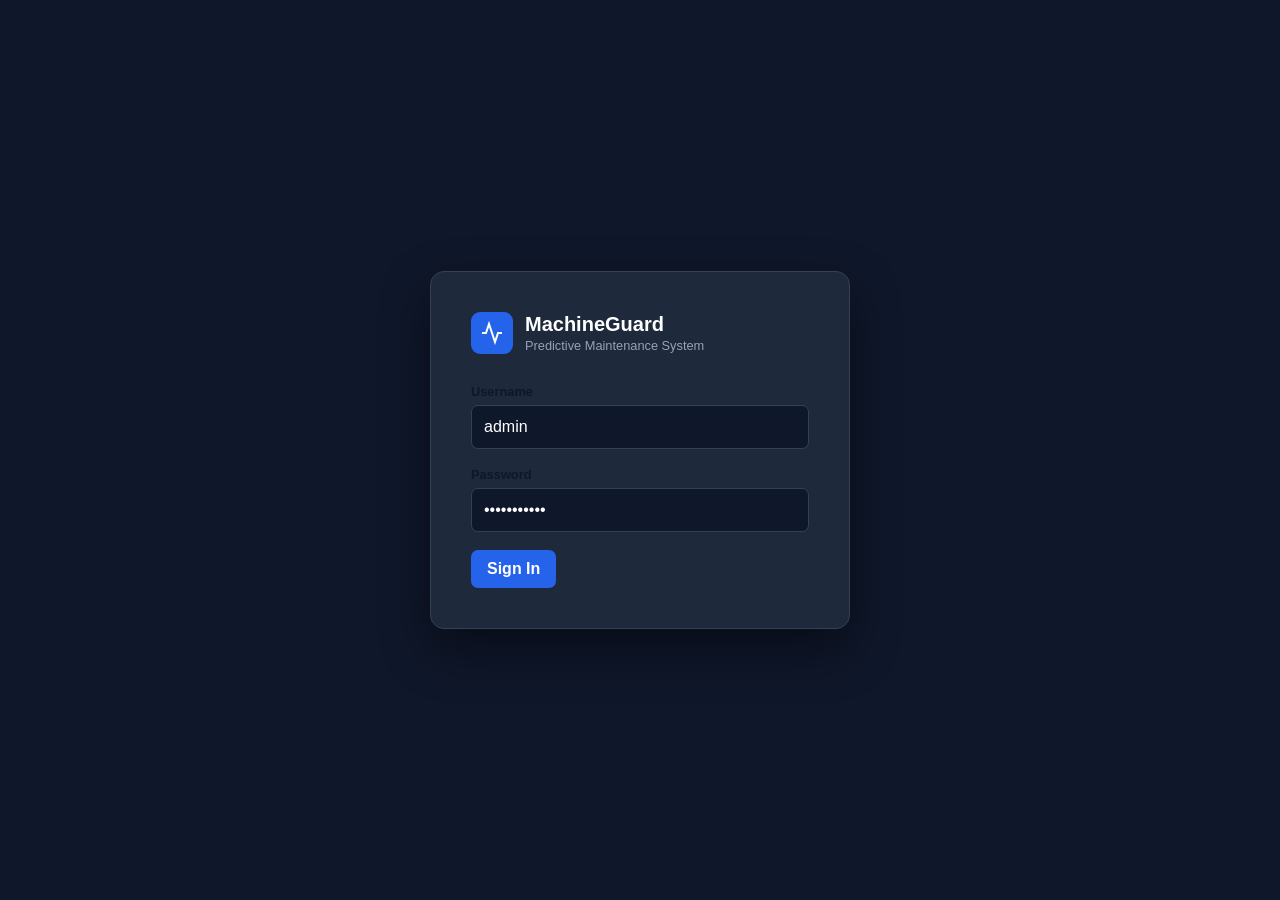
<file: alerts.html>
<!DOCTYPE html>
<html lang="en">
<head>
  <meta charset="UTF-8">
  <meta name="viewport" content="width=device-width, initial-scale=1.0">
  <title>Alerts | MachineGuard</title>
  <link rel="stylesheet" href="machineguard-pages.css">
</head>
<body class="app-body">
  <!-- Sidebar Navigation -->
  <aside class="sidebar">
    <div class="sidebar-brand">
      <div class="brand-icon">
        <svg width="20" height="20" viewBox="0 0 24 24" fill="none" stroke="currentColor" stroke-width="2">
          <path d="M22 12h-4l-3 9L9 3l-3 9H2"/>
        </svg>
      </div>
      <div>
        <div class="brand-name">MachineGuard</div>
        <div class="brand-tag">Predictive Maintenance</div>
      </div>
    </div>

    <nav class="sidebar-nav">
      <a href="index.html" class="nav-item">
        <svg width="18" height="18" viewBox="0 0 24 24" fill="none" stroke="currentColor" stroke-width="2"><rect x="3" y="3" width="7" height="7"/><rect x="14" y="3" width="7" height="7"/><rect x="14" y="14" width="7" height="7"/><rect x="3" y="14" width="7" height="7"/></svg>
        Dashboard
      </a>
      <a href="machines.html" class="nav-item">
        <svg width="18" height="18" viewBox="0 0 24 24" fill="none" stroke="currentColor" stroke-width="2"><circle cx="12" cy="12" r="3"/><path d="M19.4 15a1.65 1.65 0 0 0 .33 1.82l.06.06a2 2 0 0 1 0 2.83 2 2 0 0 1-2.83 0l-.06-.06a1.65 1.65 0 0 0-1.82-.33 1.65 1.65 0 0 0-1 1.51V21a2 2 0 0 1-2 2 2 2 0 0 1-2-2v-.09A1.65 1.65 0 0 0 9 19.4a1.65 1.65 0 0 0-1.82.33l-.06.06a2 2 0 0 1-2.83 0 2 2 0 0 1 0-2.83l.06-.06a1.65 1.65 0 0 0 .33-1.82 1.65 1.65 0 0 0-1.51-1H3a2 2 0 0 1-2-2 2 2 0 0 1 2-2h.09A1.65 1.65 0 0 0 4.6 9a1.65 1.65 0 0 0-.33-1.82l-.06-.06a2 2 0 0 1 0-2.83 2 2 0 0 1 2.83 0l.06.06a1.65 1.65 0 0 0 1.82.33H9a1.65 1.65 0 0 0 1-1.51V3a2 2 0 0 1 2-2 2 2 0 0 1 2 2v.09a1.65 1.65 0 0 0 1 1.51 1.65 1.65 0 0 0 1.82-.33l.06-.06a2 2 0 0 1 2.83 0 2 2 0 0 1 0 2.83l-.06.06a1.65 1.65 0 0 0-.33 1.82V9a1.65 1.65 0 0 0 1.51 1H21a2 2 0 0 1 2 2 2 2 0 0 1-2 2h-.09a1.65 1.65 0 0 0-1.51 1z"/></svg>
        Machines
      </a>
      <a href="alerts.html" class="nav-item active">
        <svg width="18" height="18" viewBox="0 0 24 24" fill="none" stroke="currentColor" stroke-width="2"><path d="M10.29 3.86L1.82 18a2 2 0 0 0 1.71 3h16.94a2 2 0 0 0 1.71-3L13.71 3.86a2 2 0 0 0-3.42 0z"/><line x1="12" y1="9" x2="12" y2="13"/><line x1="12" y1="17" x2="12.01" y2="17"/></svg>
        Alerts
      </a>
      <a href="maintenance.html" class="nav-item">
        <svg width="18" height="18" viewBox="0 0 24 24" fill="none" stroke="currentColor" stroke-width="2"><path d="M14.7 6.3a1 1 0 0 0 0 1.4l1.6 1.6a1 1 0 0 0 1.4 0l3.77-3.77a6 6 0 0 1-7.94 7.94l-6.91 6.91a2.12 2.12 0 0 1-3-3l6.91-6.91a6 6 0 0 1 7.94-7.94l-3.76 3.76z"/></svg>
        Maintenance
      </a>
      <a href="analytics.html" class="nav-item">
        <svg width="18" height="18" viewBox="0 0 24 24" fill="none" stroke="currentColor" stroke-width="2"><line x1="18" y1="20" x2="18" y2="10"/><line x1="12" y1="20" x2="12" y2="4"/><line x1="6" y1="20" x2="6" y2="14"/></svg>
        Analytics
      </a>
    </nav>

    <div class="sidebar-footer">
      <button onclick="Auth.logout()" class="btn-logout">Logout</button>
    </div>
  </aside>

  <!-- Main Content -->
  <main class="main-content">
    <header class="top-header">
      <div>
        <span class="breadcrumb">System Diagnostics</span>
        <h1 class="page-title">Anomaly Alerts</h1>
      </div>
      <div class="user-profile">
        <div class="user-avatar">A</div>
        <div>
          <div class="user-name">Admin</div>
          <div class="user-role">Plant Manager</div>
        </div>
      </div>
    </header>

    <section class="content-body">
      <!-- Summary Counters -->
      <div class="alert-summary-cards">
        <div class="summary-card critical">
          <span class="summary-label">Critical Alerts</span>
          <span class="summary-count" id="cntCritical">0</span>
        </div>
        <div class="summary-card warning">
          <span class="summary-label">Warning Alerts</span>
          <span class="summary-count" id="cntWarning">0</span>
        </div>
        <div class="summary-card acknowledged">
          <span class="summary-label">Acknowledged</span>
          <span class="summary-count" id="cntAck">0</span>
        </div>
      </div>

      <!-- Filters & Actions -->
      <div class="action-bar" style="margin-top: 1.5rem;">
        <div class="search-filter-box">
          <select id="severityFilter" onchange="renderAlerts()">
            <option value="ALL">All Severities</option>
            <option value="Critical">Critical Only</option>
            <option value="Warning">Warning Only</option>
          </select>
          <select id="stateFilter" onchange="renderAlerts()">
            <option value="ALL">All States</option>
            <option value="Active">Active Alerts</option>
            <option value="Acknowledged">Acknowledged</option>
          </select>
        </div>
      </div>

      <!-- Alerts Table -->
      <div class="table-container">
        <table class="alerts-table">
          <thead>
            <tr>
              <th>Severity</th>
              <th>Machine</th>
              <th>Trigger & Anomaly details</th>
              <th>RMS Change</th>
              <th>Status</th>
              <th>Action</th>
            </tr>
          </thead>
          <tbody id="alertsTableBody">
            <!-- Dynamically Rendered -->
          </tbody>
        </table>
      </div>
    </section>
  </main>

  <script src="auth.js"></script>
  <script src="machine-store.js"></script>
  <script>
    Auth.checkAuth();

    const ALERTS_STORE_KEY = 'mg_alerts_data';

    // Generates active alerts directly from current machines data in machine-store
    function getAlerts() {
      let storedAlerts = JSON.parse(localStorage.getItem(ALERTS_STORE_KEY)) || [];
      const machines = MachineStore.getMachines();

      // Synchronize machines into alert records
      machines.forEach(m => {
        if (m.status === 'Critical' || m.status === 'Warning') {
          const existing = storedAlerts.find(a => a.machineId === m.id);
          const variance = (((m.currentRMS - m.baselineRMS) / m.baselineRMS) * 100).toFixed(1);
          
          if (!existing) {
            storedAlerts.push({
              id: 'ALT-' + Math.floor(1000 + Math.random() * 9000),
              machineId: m.id,
              machineName: m.name,
              location: m.location,
              severity: m.status,
              rmsDeviation: `+${variance}% (${m.currentRMS} mm/s vs ${m.baselineRMS} mm/s baseline)`,
              details: m.status === 'Critical' ? 'High vibration amplitude exceeds safety threshold. High risk of bearing fault.' : 'Slight vibration drift observed beyond 20% variance.',
              timestamp: new Date().toLocaleTimeString([], {hour: '2-digit', minute:'2-digit'}),
              acknowledged: false
            });
          }
        }
      });

      localStorage.setItem(ALERTS_STORE_KEY, JSON.stringify(storedAlerts));
      return storedAlerts;
    }

    function renderAlerts() {
      const tbody = document.getElementById('alertsTableBody');
      const severityFilter = document.getElementById('severityFilter').value;
      const stateFilter = document.getElementById('stateFilter').value;

      const alerts = getAlerts();

      // Counts
      document.getElementById('cntCritical').textContent = alerts.filter(a => a.severity === 'Critical' && !a.acknowledged).length;
      document.getElementById('cntWarning').textContent = alerts.filter(a => a.severity === 'Warning' && !a.acknowledged).length;
      document.getElementById('cntAck').textContent = alerts.filter(a => a.acknowledged).length;

      const filtered = alerts.filter(a => {
        const matchesSeverity = severityFilter === 'ALL' || a.severity === severityFilter;
        const matchesState = stateFilter === 'ALL' || 
          (stateFilter === 'Active' && !a.acknowledged) || 
          (stateFilter === 'Acknowledged' && a.acknowledged);
        return matchesSeverity && matchesState;
      });

      tbody.innerHTML = '';

      if (filtered.length === 0) {
        tbody.innerHTML = `<tr><td colspan="6" class="empty-cell">No matching alerts found.</td></tr>`;
        return;
      }

      filtered.forEach(a => {
        const tr = document.createElement('tr');
        tr.className = a.acknowledged ? 'row-ack' : '';
        tr.innerHTML = `
          <td><span class="status-badge ${a.severity.toLowerCase()}">${a.severity}</span></td>
          <td>
            <strong>${a.machineName}</strong>
            <div class="sub-text">${a.location} (${a.machineId})</div>
          </td>
          <td>
            <div class="alert-desc">${a.details}</div>
            <div class="sub-text">Logged at ${a.timestamp}</div>
          </td>
          <td><span class="text-critical">${a.rmsDeviation}</span></td>
          <td>
            ${a.acknowledged ? '<span class="state-tag ack">Acknowledged</span>' : '<span class="state-tag active">Active</span>'}
          </td>
          <td>
            ${!a.acknowledged ? `<button class="btn btn-outline btn-sm" onclick="acknowledgeAlert('${a.id}')">Acknowledge</button>` : '<span class="text-muted">—</span>'}
          </td>
        `;
        tbody.appendChild(tr);
      });
    }

    function acknowledgeAlert(alertId) {
      let alerts = JSON.parse(localStorage.getItem(ALERTS_STORE_KEY)) || [];
      alerts = alerts.map(a => {
        if (a.id === alertId) a.acknowledged = true;
        return a;
      });
      localStorage.setItem(ALERTS_STORE_KEY, JSON.stringify(alerts));
      renderAlerts();
    }

    renderAlerts();
  </script>
</body>
</html>
</file>
<file: machineguard-pages.css>
/* =========================================================
   MACHINEGUARD - GLOBAL STYLES
   ========================================================= */

:root {
    --primary: #2563eb;
    --primary-dark: #1e40af;
    --primary-hover: #1d4ed8;

    --bg: #f8fafc;
    --card: #ffffff;
    --dark: #0f172a;
    --sidebar: #0f172a;

    --text: #0f172a;
    --text-muted: #64748b;
    --text-light: #94a3b8;

    --border: #e2e8f0;

    --healthy: #16a34a;
    --healthy-bg: #dcfce7;

    --warning: #d97706;
    --warning-bg: #fef3c7;

    --critical: #dc2626;
    --critical-bg: #fee2e2;

    --info-bg: #eff6ff;

    --radius-sm: 6px;
    --radius-md: 10px;
    --radius-lg: 14px;
    --radius-xl: 18px;
}


/* =========================================================
   GLOBAL RESET
   ========================================================= */

* {
    margin: 0;
    padding: 0;
    box-sizing: border-box;
    font-family:
        -apple-system,
        BlinkMacSystemFont,
        "Segoe UI",
        Roboto,
        Oxygen,
        Ubuntu,
        Cantarell,
        sans-serif;
}

html {
    scroll-behavior: smooth;
}

body {
    background: var(--bg);
    color: var(--text);
    min-height: 100vh;
}

button,
input,
select,
textarea {
    font: inherit;
}

button {
    cursor: pointer;
}

a {
    text-decoration: none;
    color: inherit;
}


/* =========================================================
   LOGIN / AUTH PAGE
   ========================================================= */

.login-body {
    min-height: 100vh;
    background: var(--dark);
    display: flex;
    align-items: center;
    justify-content: center;
    padding: 20px;
    color: white;
}

.login-card {
    width: 100%;
    max-width: 420px;
    background: #1e293b;
    padding: 40px;
    border-radius: 14px;
    border: 1px solid #334155;
    box-shadow: 0 20px 50px rgba(0, 0, 0, 0.45);
}

.brand-header {
    display: flex;
    align-items: center;
    gap: 12px;
    margin-bottom: 30px;
}

.brand-icon {
    width: 42px;
    height: 42px;
    border-radius: 9px;
    background: var(--primary);
    color: white;
    display: flex;
    align-items: center;
    justify-content: center;
}

.brand-title {
    font-size: 1.25rem;
    font-weight: 700;
    color: white;
}

.brand-subtitle {
    font-size: 0.8rem;
    color: #94a3b8;
    margin-top: 2px;
}

.login-form .form-group {
    margin-bottom: 18px;
}

.login-form label {
    display: block;
    margin-bottom: 7px;
    font-size: 0.85rem;
    color: #cbd5e1;
}

.login-form input {
    width: 100%;
    padding: 12px;
    background: #0f172a;
    color: white;
    border: 1px solid #334155;
    border-radius: 7px;
    outline: none;
}

.login-form input:focus {
    border-color: var(--primary);
}

.error-banner {
    background: rgba(239, 68, 68, 0.15);
    border: 1px solid var(--critical);
    color: #fca5a5;
    padding: 12px;
    border-radius: 7px;
    font-size: 0.85rem;
    margin-bottom: 16px;
}


/* =========================================================
   MAIN APP LAYOUT
   ========================================================= */

.app-body {
    min-height: 100vh;
    background: var(--bg);
}

.sidebar {
    width: 250px;
    background: var(--sidebar);
    color: white;
    position: fixed;
    top: 0;
    left: 0;
    bottom: 0;
    z-index: 100;
    display: flex;
    flex-direction: column;
    padding: 24px 16px;
}

.sidebar-brand {
    display: flex;
    align-items: center;
    gap: 10px;
    padding: 0 8px 24px;
    margin-bottom: 15px;
    border-bottom: 1px solid rgba(255, 255, 255, 0.08);
}

.logo {
    display: flex;
    align-items: center;
    gap: 10px;
}

.logo-icon {
    width: 38px;
    height: 38px;
    border-radius: 9px;
    background: var(--primary);
    color: white;
    display: flex;
    align-items: center;
    justify-content: center;
}

.logo h2 {
    font-size: 1.1rem;
    line-height: 1.2;
}

.logo span {
    display: block;
    font-size: 0.7rem;
    color: #94a3b8;
    margin-top: 2px;
}

.sidebar-nav {
    display: flex;
    flex-direction: column;
    gap: 5px;
    flex: 1;
}

.nav-item {
    display: flex;
    align-items: center;
    gap: 12px;
    padding: 11px 14px;
    border-radius: 8px;
    color: #94a3b8;
    font-size: 0.9rem;
    font-weight: 500;
    transition: 0.2s ease;
}

.nav-item:hover {
    background: rgba(255, 255, 255, 0.06);
    color: white;
}

.nav-item.active {
    background: var(--primary);
    color: white;
}

.sidebar-bottom,
.sidebar-footer {
    border-top: 1px solid rgba(255, 255, 255, 0.1);
    padding-top: 16px;
    margin-top: 16px;
}

.btn-logout {
    width: 100%;
    padding: 10px;
    background: #1e293b;
    color: white;
    border: 1px solid #334155;
    border-radius: 7px;
}


/* =========================================================
   MAIN CONTENT
   ========================================================= */

.main,
.main-content {
    margin-left: 250px;
    padding: 32px;
    min-height: 100vh;
    max-width: calc(100vw - 250px);
}

.topbar,
.top-header {
    display: flex;
    justify-content: space-between;
    align-items: center;
    margin-bottom: 28px;
}

.small-text,
.breadcrumb {
    font-size: 0.75rem;
    color: var(--text-muted);
    text-transform: uppercase;
    letter-spacing: 0.05em;
    font-weight: 600;
}

.topbar h1,
.page-title {
    font-size: 1.8rem;
    font-weight: 700;
    color: var(--text);
}

.top-actions {
    display: flex;
    align-items: center;
    gap: 18px;
}


/* =========================================================
   PROFILE
   ========================================================= */

.profile,
.user-profile {
    display: flex;
    align-items: center;
    gap: 10px;
}

.avatar,
.user-avatar {
    width: 38px;
    height: 38px;
    border-radius: 50%;
    background: var(--primary-dark);
    color: white;
    display: flex;
    align-items: center;
    justify-content: center;
    font-weight: 700;
}

.profile strong,
.user-name {
    display: block;
    font-size: 0.9rem;
}

.profile small,
.user-role {
    display: block;
    color: var(--text-muted);
    font-size: 0.75rem;
}


/* =========================================================
   NOTIFICATION
   ========================================================= */

.notification {
    width: 40px;
    height: 40px;
    border-radius: 9px;
    background: white;
    border: 1px solid var(--border);
    color: var(--text-muted);
    display: flex;
    align-items: center;
    justify-content: center;
    position: relative;
}

.notification span {
    position: absolute;
    width: 8px;
    height: 8px;
    top: 7px;
    right: 7px;
    background: var(--critical);
    border-radius: 50%;
}


/* =========================================================
   HERO
   ========================================================= */

.hero {
    background: linear-gradient(
        135deg,
        #1e3a8a 0%,
        #1e40af 100%
    );
    color: white;
    padding: 32px 40px;
    border-radius: 16px;
    display: flex;
    justify-content: space-between;
    align-items: center;
    margin-bottom: 28px;
}

.eyebrow {
    font-size: 0.75rem;
    font-weight: 700;
    letter-spacing: 0.05em;
    color: #93c5fd;
    margin-bottom: 8px;
}

.hero h2 {
    font-size: 2rem;
    line-height: 1.2;
    margin-bottom: 12px;
}

.hero p {
    max-width: 500px;
    color: #bfdbfe;
    font-size: 0.95rem;
    margin-bottom: 20px;
}

.hero-icon {
    width: 90px;
    height: 90px;
    border-radius: 50%;
    background: rgba(255, 255, 255, 0.1);
    display: flex;
    align-items: center;
    justify-content: center;
}


/* =========================================================
   BUTTONS
   ========================================================= */

.btn,
.primary-btn {
    border: none;
    border-radius: 7px;
    font-weight: 600;
    padding: 10px 16px;
    transition: 0.2s ease;
}

.btn-primary {
    background: var(--primary);
    color: white;
}

.btn-primary:hover {
    background: var(--primary-hover);
}

.btn-secondary {
    background: #e2e8f0;
    color: var(--text);
}

.btn-outline {
    background: transparent;
    border: 1px solid var(--border);
    color: var(--text);
}

.btn-danger-outline {
    background: transparent;
    border: 1px solid var(--critical);
    color: var(--critical);
}

.primary-btn {
    background: white;
    color: var(--primary-dark);
}

.primary-btn:hover {
    background: #f1f5f9;
}

.analyze-btn {
    width: 100%;
    background: #f8fafc;
    border: 1px solid #cbd5e1;
    color: #334155;
    padding: 9px;
    border-radius: 7px;
    font-weight: 600;
}

.analyze-btn:hover {
    background: #e2e8f0;
}

.btn-sm {
    padding: 6px 10px;
    font-size: 0.8rem;
}


/* =========================================================
   STAT CARDS
   ========================================================= */

.stats {
    display: grid;
    grid-template-columns: repeat(4, 1fr);
    gap: 20px;
    margin-bottom: 32px;
}

.stat-card {
    background: white;
    border: 1px solid var(--border);
    border-radius: 12px;
    padding: 20px;
    display: flex;
    align-items: center;
    gap: 15px;
}

.stat-icon {
    width: 48px;
    height: 48px;
    border-radius: 10px;
    display: flex;
    align-items: center;
    justify-content: center;
}

.stat-icon.blue {
    background: #eff6ff;
    color: #2563eb;
}

.stat-icon.green {
    background: #f0fdf4;
    color: #16a34a;
}

.stat-icon.yellow {
    background: #fefce8;
    color: #ca8a04;
}

.stat-icon.red {
    background: #fef2f2;
    color: #dc2626;
}

.stat-card span {
    display: block;
    font-size: 0.85rem;
    color: var(--text-muted);
}

.stat-card h3 {
    font-size: 1.5rem;
    margin-top: 2px;
}


/* =========================================================
   SECTION HEADINGS
   ========================================================= */

.section-heading,
.alert-title {
    display: flex;
    justify-content: space-between;
    align-items: center;
    margin-bottom: 18px;
}

.section-heading h2,
.alert-title h2 {
    font-size: 1.25rem;
}

.section-heading p,
.alert-title p {
    color: var(--text-muted);
    font-size: 0.8rem;
    margin-top: 5px;
}

.section-label {
    font-size: 0.7rem;
    font-weight: 700;
    letter-spacing: 1.5px;
    color: var(--text-muted);
}


/* =========================================================
   FILTER / SEARCH
   ========================================================= */

.action-bar {
    display: flex;
    justify-content: space-between;
    gap: 15px;
    margin-bottom: 20px;
}

.search-filter-box {
    display: flex;
    gap: 10px;
}

.search-filter-box input,
.search-filter-box select,
.form-control {
    padding: 10px 12px;
    border: 1px solid var(--border);
    border-radius: 7px;
    background: white;
    color: var(--text);
    outline: none;
}

.search-filter-box input:focus,
.search-filter-box select:focus,
.form-control:focus {
    border-color: var(--primary);
}

.filter-btn,
.view-all {
    border: 1px solid var(--border);
    background: white;
    padding: 9px 14px;
    border-radius: 8px;
    display: flex;
    align-items: center;
    gap: 7px;
}


/* =========================================================
   MACHINE GRID
   ========================================================= */

.machine-grid,
.machines-grid {
    display: grid;
    grid-template-columns: repeat(
        auto-fill,
        minmax(300px, 1fr)
    );
    gap: 20px;
    margin-bottom: 35px;
}

.machine-card {
    background: white;
    border: 1px solid var(--border);
    border-radius: 12px;
    padding: 20px;
    transition: 0.2s ease;
}

.machine-card:hover {
    transform: translateY(-2px);
    box-shadow: 0 10px 20px rgba(15, 23, 42, 0.06);
}


/* =========================================================
   MACHINE HEADER
   ========================================================= */

.card-header,
.machine-header {
    display: flex;
    justify-content: space-between;
    align-items: flex-start;
    margin-bottom: 16px;
}

.machine-name {
    display: flex;
    align-items: center;
    gap: 12px;
}

.machine-icon {
    width: 42px;
    height: 42px;
    border-radius: 9px;
    background: #f1f5f9;
    display: flex;
    align-items: center;
    justify-content: center;
}

.machine-icon svg {
    width: 19px;
}

.machine-id {
    font-size: 0.72rem;
    color: var(--text-light);
    font-weight: 600;
}

.machine-title,
.card-header h3,
.machine-name h3 {
    font-size: 1.05rem;
    color: var(--text);
    margin: 2px 0;
}

.machine-sub,
.machine-name span {
    font-size: 0.78rem;
    color: var(--text-muted);
}


/* =========================================================
   STATUS
   ========================================================= */

.status,
.status-badge {
    display: inline-block;
    padding: 5px 9px;
    border-radius: 20px;
    font-size: 0.7rem;
    font-weight: 700;
    text-transform: uppercase;
}

.status-badge.healthy,
.status.healthy {
    background: var(--healthy-bg);
    color: #15803d;
}

.status-badge.warning,
.status.warning {
    background: var(--warning-bg);
    color: #a16207;
}

.status-badge.critical,
.status.critical {
    background: var(--critical-bg);
    color: #b91c1c;
}


/* =========================================================
   MACHINE METRICS
   ========================================================= */

.card-metrics {
    display: grid;
    grid-template-columns: repeat(3, 1fr);
    gap: 8px;
    padding: 13px 0;
    margin-bottom: 15px;
    border-top: 1px solid #f1f5f9;
    border-bottom: 1px solid #f1f5f9;
}

.card-metrics span,
.metric-label {
    display: block;
    font-size: 0.7rem;
    color: var(--text-muted);
}

.card-metrics strong,
.metric-value {
    display: block;
    font-size: 0.9rem;
    margin-top: 3px;
}

.health-val.healthy,
.metric-value.healthy {
    color: var(--healthy);
}

.health-val.warning,
.metric-value.warning {
    color: var(--warning);
}

.health-val.critical,
.metric-value.critical {
    color: var(--critical);
}


/* =========================================================
   HEALTH BAR
   ========================================================= */

.health {
    margin-top: 20px;
}

.health > div:first-child {
    display: flex;
    justify-content: space-between;
    align-items: center;
}

.health span {
    font-size: 0.7rem;
    color: var(--text-muted);
}

.health strong {
    font-size: 1.2rem;
}

.progress {
    height: 7px;
    background: #eef0f4;
    border-radius: 20px;
    margin-top: 9px;
    overflow: hidden;
}

.progress-bar {
    height: 100%;
    border-radius: 20px;
    transition: width 0.4s ease, background 0.3s ease;
}

.green-bar {
    background: #22c55e;
}

.orange-bar {
    background: #f59e0b;
}

.red-bar {
    background: #ef4444;
}

/* Backward compatibility */
.yellow-bar {
    background: #f59e0b;
}


/* =========================================================
   MACHINE FOOTER
   ========================================================= */

.machine-footer,
.card-actions {
    display: flex;
    justify-content: space-between;
    align-items: center;
    gap: 8px;
    margin-top: 18px;
    padding-top: 14px;
    border-top: 1px solid var(--border);
}

.machine-footer span {
    display: flex;
    align-items: center;
    gap: 5px;
    color: var(--text-muted);
    font-size: 0.7rem;
}

.machine-footer button {
    border: none;
    background: transparent;
    color: var(--primary);
    font-weight: 700;
}


/* =========================================================
   ALERTS
   ========================================================= */

.alert-section {
    margin-top: 35px;
}

.alert-card {
    background: white;
    border: 1px solid #fecaca;
    border-left: 4px solid var(--critical);
    border-radius: 12px;
    padding: 15px;
    margin-bottom: 10px;
    display: flex;
    align-items: center;
    gap: 15px;
}

.alert-card.warning-alert {
    border-color: #fde68a;
    border-left-color: var(--warning);
}

.critical-alert {
    border-left: 4px solid var(--critical);
}

.warning-alert {
    border-left: 4px solid var(--warning);
}

.alert-icon {
    width: 40px;
    height: 40px;
    border-radius: 9px;
    background: #fef2f2;
    color: var(--critical);
    display: flex;
    align-items: center;
    justify-content: center;
    flex-shrink: 0;
}

.warning-alert .alert-icon {
    background: #fffbeb;
    color: var(--warning);
}

.alert-icon svg {
    width: 18px;
}

.alert-content {
    flex: 1;
}

.alert-content h3 {
    font-size: 0.82rem;
}

.alert-content p {
    color: var(--text-muted);
    font-size: 0.7rem;
    margin-top: 4px;
}

.alert-time {
    color: var(--text-muted);
    font-size: 0.65rem;
}


/* =========================================================
   ALERT PAGE
   ========================================================= */

.alert-summary-cards {
    display: grid;
    grid-template-columns: repeat(3, 1fr);
    gap: 20px;
}

.summary-card {
    background: white;
    padding: 20px;
    border-radius: 10px;
    border: 1px solid var(--border);
}

.summary-card.critical {
    border-left: 4px solid var(--critical);
}

.summary-card.warning {
    border-left: 4px solid var(--warning);
}

.summary-card.acknowledged {
    border-left: 4px solid var(--text-muted);
}

.summary-label {
    color: var(--text-muted);
    font-size: 0.8rem;
}

.summary-count {
    display: block;
    font-size: 1.8rem;
    font-weight: 700;
    margin-top: 4px;
}

.table-container {
    background: white;
    border: 1px solid var(--border);
    border-radius: 9px;
    overflow: hidden;
    margin-top: 20px;
}

.alerts-table {
    width: 100%;
    border-collapse: collapse;
    text-align: left;
    font-size: 0.85rem;
}

.alerts-table th,
.alerts-table td {
    padding: 14px;
    border-bottom: 1px solid var(--border);
}

.alerts-table th {
    background: #f8fafc;
    color: var(--text-muted);
    font-size: 0.72rem;
    text-transform: uppercase;
}

.row-ack {
    opacity: 0.6;
    background: #fafafa;
}

.sub-text {
    color: var(--text-muted);
    font-size: 0.7rem;
    margin-top: 2px;
}

.alert-desc {
    font-weight: 500;
}

.state-tag,
.prio-tag,
.wo-status {
    display: inline-block;
    font-size: 0.7rem;
    font-weight: 600;
    padding: 3px 8px;
    border-radius: 5px;
}

.state-tag.active {
    color: var(--critical);
    background: var(--critical-bg);
}

.state-tag.ack {
    color: var(--text-muted);
    background: #e2e8f0;
}

.empty-cell {
    text-align: center;
    color: var(--text-muted);
    padding: 30px !important;
}


/* =========================================================
   MAINTENANCE
   ========================================================= */

.prio-high {
    background: var(--critical-bg);
    color: #991b1b;
}

.prio-medium {
    background: var(--warning-bg);
    color: #92400e;
}

.prio-low {
    background: #e0f2fe;
    color: #075985;
}

.wo-pending {
    background: #f1f5f9;
    color: #475569;
}

.wo-in-progress {
    background: #dbeafe;
    color: #1e40af;
}

.wo-completed {
    background: var(--healthy-bg);
    color: #065f46;
}


/* =========================================================
   ANALYTICS
   ========================================================= */

.analytics-metrics-grid {
    display: grid;
    grid-template-columns: repeat(3, 1fr);
    gap: 20px;
    margin-bottom: 25px;
}

.metric-card {
    background: white;
    border: 1px solid var(--border);
    border-radius: 10px;
    padding: 16px;
}

.metric-card-title {
    color: var(--text-muted);
    font-size: 0.8rem;
}

.metric-card-val {
    display: block;
    font-size: 1.8rem;
    font-weight: 700;
    margin: 4px 0;
}

.metric-card-sub {
    color: var(--text-muted);
    font-size: 0.72rem;
}

.charts-layout {
    display: grid;
    grid-template-columns: 2fr 1fr;
    gap: 20px;
}

.chart-box {
    background: white;
    border: 1px solid var(--border);
    border-radius: 10px;
    padding: 20px;
}

.chart-header {
    display: flex;
    justify-content: space-between;
    align-items: center;
    margin-bottom: 15px;
}

.chart-header h3 {
    font-size: 1rem;
}

.health-breakdown-list {
    display: flex;
    flex-direction: column;
    gap: 12px;
    margin-top: 20px;
}

.dist-item {
    display: flex;
    justify-content: space-between;
    align-items: center;
    padding-bottom: 10px;
    border-bottom: 1px solid var(--border);
}

.dist-label {
    display: flex;
    align-items: center;
    gap: 8px;
}

.dot {
    width: 10px;
    height: 10px;
    border-radius: 50%;
}

.dot.healthy {
    background: var(--healthy);
}

.dot.warning {
    background: var(--warning);
}

.dot.critical {
    background: var(--critical);
}

.dist-val {
    font-weight: 600;
}


/* =========================================================
   RECOMMENDATIONS
   ========================================================= */

.recommendations-section {
    margin-top: 30px;
}

.recommendations-list {
    display: grid;
    gap: 14px;
}

.recommendation-card {
    background: white;
    border: 1px solid var(--border);
    border-radius: 14px;
    padding: 18px 20px;
    display: flex;
    align-items: center;
    justify-content: space-between;
    gap: 20px;
}

.recommendation-info {
    display: flex;
    align-items: flex-start;
    gap: 14px;
}

.recommendation-icon {
    width: 42px;
    height: 42px;
    border-radius: 10px;
    display: flex;
    align-items: center;
    justify-content: center;
    flex-shrink: 0;
}

.recommendation-icon.healthy {
    background: var(--healthy-bg);
    color: var(--healthy);
}

.recommendation-icon.warning {
    background: var(--warning-bg);
    color: var(--warning);
}

.recommendation-icon.critical {
    background: var(--critical-bg);
    color: var(--critical);
}

.recommendation-content h3 {
    font-size: 0.95rem;
    margin-bottom: 5px;
}

.recommendation-content p {
    color: var(--text-muted);
    font-size: 0.8rem;
    line-height: 1.5;
}

.recommendation-machine {
    font-size: 0.72rem;
    font-weight: 700;
    color: #475569;
    margin-bottom: 4px;
}

.recommendation-action {
    min-width: 230px;
    padding: 12px 14px;
    border-radius: 10px;
    background: #f8fafc;
    font-size: 0.8rem;
    line-height: 1.4;
}

.recommendation-action strong {
    display: block;
    margin-bottom: 3px;
}


/* =========================================================
   ANALYSIS MODAL
   ========================================================= */

.modal {
    position: fixed;
    inset: 0;
    width: 100%;
    height: 100%;
    background: rgba(15, 23, 42, 0.65);
    backdrop-filter: blur(4px);
    display: none;
    align-items: center;
    justify-content: center;
    z-index: 1000;
    padding: 20px;
}

.modal.show {
    display: flex;
}

.modal-overlay {
    position: fixed;
    inset: 0;
    background: rgba(0, 0, 0, 0.5);
    display: flex;
    align-items: center;
    justify-content: center;
    z-index: 1000;
}

.hidden {
    display: none !important;
}

.analysis-modal,
.modal-box {
    background: white;
    width: min(900px, 94vw);
    max-height: 92vh;
    overflow-y: auto;
    border-radius: 20px;
    padding: 30px;
    position: relative;
    box-shadow: 0 25px 70px rgba(0, 0, 0, 0.2);
}

.modal-box {
    width: min(500px, 90%);
    max-height: 90vh;
}

.modal-lg {
    max-width: 900px;
}

.modal-header,
.analysis-header {
    display: flex;
    justify-content: space-between;
    align-items: flex-start;
    padding-bottom: 16px;
    border-bottom: 1px solid var(--border);
}

.analysis-header h2 {
    font-size: 1.5rem;
    margin-top: 4px;
}

.dark-eyebrow {
    font-size: 0.72rem;
    font-weight: 700;
    letter-spacing: 0.05em;
    color: var(--text-muted);
}

.machine-location {
    color: var(--text-muted);
    font-size: 0.75rem;
    margin-top: 5px;
}

.close-btn {
    width: 35px;
    height: 35px;
    border: none;
    background: #f1f5f9;
    color: var(--text-muted);
    border-radius: 8px;
    font-size: 24px;
    display: flex;
    align-items: center;
    justify-content: center;
    cursor: pointer;
}

.close-btn:hover {
    background: #e2e8f0;
    color: var(--text);
}


/* =========================================================
   HEALTH OVERVIEW
   ========================================================= */

.health-overview {
    display: flex;
    align-items: center;
    gap: 25px;
    padding: 25px 0;
}

.health-circle {
    position: relative;
    width: 150px;
    height: 150px;
    border-radius: 50%;
    display: flex;
    align-items: center;
    justify-content: center;
    flex-shrink: 0;

    background: conic-gradient(
        #22c55e 0deg,
        #22c55e 0deg,
        #e5e7eb 0deg,
        #e5e7eb 360deg
    );
}

.health-circle::before {
    content: "";
    position: absolute;
    width: 118px;
    height: 118px;
    border-radius: 50%;
    background: white;
}

.health-circle > div {
    position: relative;
    z-index: 1;
    text-align: center;
}

.health-circle strong {
    display: block;
    font-size: 28px;
    color: var(--text);
}

.health-circle span {
    font-size: 0.65rem;
    color: var(--text-muted);
    text-transform: uppercase;
}

.health-summary h3 {
    font-size: 1.05rem;
    margin-bottom: 5px;
}

.health-summary p {
    color: var(--text-muted);
    font-size: 0.78rem;
    line-height: 1.5;
    max-width: 450px;
}

.large-status {
    display: inline-block;
    padding: 7px 12px;
}


/* =========================================================
   ANALYSIS SECTIONS
   ========================================================= */

.analysis-section {
    background: #f8fafc;
    border: 1px solid var(--border);
    border-radius: 14px;
    padding: 20px;
    margin-bottom: 18px;
}

.analysis-section-title {
    display: flex;
    justify-content: space-between;
    align-items: center;
    margin-bottom: 15px;
}

.analysis-section-title h3 {
    font-size: 0.95rem;
}

.analysis-section-title p {
    color: var(--text-muted);
    font-size: 0.7rem;
    margin-top: 4px;
}

.trend-badge {
    background: var(--critical-bg);
    color: #b91c1c;
    padding: 6px 9px;
    border-radius: 20px;
    font-size: 0.68rem;
    font-weight: 700;
}


/* =========================================================
   GRAPH
   ========================================================= */

.graph-container {
    display: flex;
    height: 220px;
}

.graph-y-axis {
    width: 35px;
    display: flex;
    flex-direction: column;
    justify-content: space-between;
    padding-bottom: 5px;
    color: #94a3b8;
    font-size: 9px;
}

.graph {
    position: relative;
    flex: 1;
    overflow: hidden;
    border-left: 1px solid #cbd5e1;
    border-bottom: 1px solid #cbd5e1;
}

.grid-line {
    position: absolute;
    left: 0;
    right: 0;
    border-top: 1px dashed #e2e8f0;
}

.line-1 {
    top: 0;
}

.line-2 {
    top: 25%;
}

.line-3 {
    top: 50%;
}

.line-4 {
    top: 75%;
}

.line-5 {
    top: 100%;
}

.vibration-svg {
    position: absolute;
    width: 100%;
    height: 100%;
    left: 0;
    top: 0;
}

.baseline-line {
    stroke: #94a3b8;
    stroke-width: 1;
    stroke-dasharray: 5 5;
    opacity: 0.7;
}

.vibration-line {
    fill: none;
    stroke: #dc2626;
    stroke-width: 4;
    stroke-linecap: round;
    stroke-linejoin: round;
}

.vibration-point {
    fill: #dc2626;
    stroke: white;
    stroke-width: 3;
}

.graph-labels {
    display: flex;
    justify-content: space-between;
    margin-left: 35px;
    margin-top: 8px;
    color: #94a3b8;
    font-size: 9px;
}


/* =========================================================
   ANALYSIS METRICS
   ========================================================= */

.metrics-grid {
    display: grid;
    grid-template-columns: repeat(4, 1fr);
    gap: 12px;
    margin-bottom: 18px;
}

.analysis-card,
.metrics-grid .metric-card {
    background: white;
    border: 1px solid var(--border);
    border-radius: 12px;
    padding: 15px;
}

.metric-card span {
    display: block;
    font-size: 0.65rem;
    color: var(--text-muted);
    margin-bottom: 7px;
}

.metric-card strong {
    font-size: 1.35rem;
    display: block;
}

.metric-card small {
    color: var(--text-muted);
    font-size: 0.6rem;
}

.danger-metric {
    background: #fff7f7 !important;
    border-color: #fecaca !important;
}

.danger-metric strong {
    color: var(--critical);
}


/* =========================================================
   AI ANALYSIS
   ========================================================= */

.ai-analysis {
    background: #eff6ff;
    border: 1px solid #bfdbfe;
    border-radius: 14px;
    padding: 20px;
    margin-bottom: 15px;
}

.ai-heading {
    display: flex;
    align-items: center;
    gap: 12px;
    margin-bottom: 18px;
}

.ai-icon {
    width: 40px;
    height: 40px;
    border-radius: 10px;
    background: var(--primary);
    color: white;
    display: flex;
    align-items: center;
    justify-content: center;
}

.ai-icon svg {
    width: 20px;
}

.ai-heading span {
    display: block;
    font-size: 9px;
    letter-spacing: 1.5px;
    font-weight: 700;
    color: var(--primary);
}

.ai-heading h3 {
    font-size: 14px;
    margin-top: 3px;
}

.analysis-findings {
    display: grid;
    grid-template-columns: repeat(3, 1fr);
    gap: 10px;
}

.finding {
    background: white;
    border-radius: 10px;
    padding: 12px;
    display: flex;
    gap: 9px;
}

.finding > svg {
    width: 17px;
    color: var(--primary);
    flex-shrink: 0;
}

.finding strong {
    display: block;
    font-size: 11px;
}

.finding p {
    color: var(--text-muted);
    font-size: 9px;
    margin-top: 3px;
}


/* =========================================================
   POSSIBLE ISSUE
   ========================================================= */

.possible-issue {
    display: flex;
    gap: 12px;
    padding: 17px;
    border: 1px solid #fde68a;
    background: #fffbeb;
    border-radius: 12px;
    margin-bottom: 12px;
}

.issue-icon {
    width: 38px;
    height: 38px;
    background: #fef3c7;
    color: #b45309;
    border-radius: 9px;
    display: flex;
    align-items: center;
    justify-content: center;
    flex-shrink: 0;
}

.issue-icon svg {
    width: 18px;
}

.possible-issue span {
    font-size: 9px;
    color: #92400e;
}

.possible-issue h3 {
    font-size: 14px;
    margin: 3px 0;
}

.possible-issue p {
    color: #78716c;
    font-size: 10px;
    line-height: 1.5;
}


/* =========================================================
   RECOMMENDATION INSIDE ANALYSIS
   ========================================================= */

.new-recommendation {
    background: #f0fdf4;
    color: #166534;
    border: 1px solid #bbf7d0;
    border-radius: 12px;
    padding: 17px;
    display: flex;
    gap: 12px;
}

.new-recommendation strong {
    font-size: 12px;
}

.new-recommendation p {
    font-size: 10px;
    line-height: 1.5;
    margin-top: 4px;
}

.recommendation-icon {
    width: 38px;
    height: 38px;
    background: #dcfce7;
    border-radius: 9px;
    display: flex;
    align-items: center;
    justify-content: center;
    flex-shrink: 0;
}


/* =========================================================
   ANALYSIS FOOTER
   ========================================================= */

.analysis-footer {
    display: flex;
    justify-content: space-between;
    align-items: center;
    margin-top: 20px;
    padding-top: 15px;
    border-top: 1px solid var(--border);
}

.analysis-footer span {
    display: flex;
    align-items: center;
    gap: 6px;
    color: var(--text-muted);
    font-size: 10px;
}

.analysis-footer button {
    border: none;
    background: #172033;
    color: white;
    padding: 9px 15px;
    border-radius: 8px;
    font-size: 11px;
}


/* =========================================================
   LIVE MONITORING
   ========================================================= */

.live-monitor-btn {
    display: inline-flex;
    align-items: center;
    gap: 8px;
    padding: 11px 16px;
    border: 1px solid #d9e0ea;
    border-radius: 10px;
    background: white;
    color: #172554;
    font-weight: 600;
    margin-bottom: 24px;
    transition: 0.2s ease;
}

.live-monitor-btn:hover {
    transform: translateY(-1px);
    box-shadow: 0 4px 12px rgba(0, 0, 0, 0.08);
}

.live-dot {
    width: 9px;
    height: 9px;
    border-radius: 50%;
    background: #94a3b8;
}

.live-monitor-btn.active {
    border-color: var(--healthy);
    color: #15803d;
}

.live-monitor-btn.active .live-dot {
    background: #22c55e;
    box-shadow: 0 0 0 5px rgba(34, 197, 94, 0.15);
    animation: livePulse 1.2s infinite;
}

@keyframes livePulse {
    0% {
        box-shadow: 0 0 0 0 rgba(34, 197, 94, 0.35);
    }

    70% {
        box-shadow: 0 0 0 7px rgba(34, 197, 94, 0);
    }

    100% {
        box-shadow: 0 0 0 0 rgba(34, 197, 94, 0);
    }
}


/* =========================================================
   FORM / ADD MACHINE
   ========================================================= */

.form-row {
    display: flex;
    gap: 12px;
}

.form-row .form-group {
    flex: 1;
}

.form-group {
    margin-bottom: 15px;
}

.form-group label {
    display: block;
    font-size: 0.8rem;
    font-weight: 600;
    margin-bottom: 6px;
    color: var(--text);
}

.form-control {
    width: 100%;
}

.modal-footer {
    display: flex;
    justify-content: flex-end;
    gap: 10px;
    margin-top: 20px;
}


/* =========================================================
   UTILITY CLASSES
   ========================================================= */

.text-healthy {
    color: var(--healthy);
}

.text-warning {
    color: var(--warning);
}

.text-critical {
    color: var(--critical);
}

.badge-subtitle {
    font-size: 0.7rem;
    color: var(--text-muted);
    letter-spacing: 0.05em;
}


/* =========================================================
   MOBILE RESPONSIVE
   ========================================================= */

@media (max-width: 1000px) {

    .stats {
        grid-template-columns: repeat(2, 1fr);
    }

    .analytics-metrics-grid {
        grid-template-columns: repeat(2, 1fr);
    }

    .charts-layout {
        grid-template-columns: 1fr;
    }

    .metrics-grid {
        grid-template-columns: repeat(2, 1fr);
    }
}


@media (max-width: 900px) {

    .sidebar {
        width: 70px;
        padding: 20px 10px;
    }

    .sidebar-brand {
        justify-content: center;
        padding-left: 0;
        padding-right: 0;
    }

    .logo h2,
    .logo span {
        display: none;
    }

    .nav-item {
        justify-content: center;
        padding: 12px;
    }

    .nav-item span {
        display: none;
    }

    .main,
    .main-content {
        margin-left: 70px;
        max-width: calc(100vw - 70px);
        padding: 24px;
    }

    .hero {
        padding: 25px;
    }

    .alert-summary-cards {
        grid-template-columns: 1fr;
    }
}


@media (max-width: 700px) {

    .main,
    .main-content {
        padding: 18px;
    }

    .topbar,
    .top-header {
        align-items: flex-start;
    }

    .top-actions .profile,
    .user-profile {
        display: none;
    }

    .hero-icon {
        display: none;
    }

    .hero h2 {
        font-size: 1.6rem;
    }

    .machine-grid,
    .machines-grid {
        grid-template-columns: 1fr;
    }

    .recommendation-card {
        flex-direction: column;
        align-items: stretch;
    }

    .recommendation-action {
        min-width: auto;
    }

    .analysis-modal {
        padding: 20px;
        max-height: 95vh;
    }

    .health-overview {
        align-items: flex-start;
    }

    .analysis-findings {
        grid-template-columns: 1fr;
    }

    .form-row {
        flex-direction: column;
        gap: 0;
    }

    .metrics-grid {
        grid-template-columns: repeat(2, 1fr);
    }
}


@media (max-width: 500px) {

    .login-card {
        padding: 28px 20px;
    }

    .stats {
        grid-template-columns: 1fr 1fr;
        gap: 10px;
    }

    .stat-card {
        padding: 14px;
    }

    .stat-icon {
        width: 40px;
        height: 40px;
    }

    .stat-card h3 {
        font-size: 1.2rem;
    }

    .topbar h1,
    .page-title {
        font-size: 1.4rem;
    }

    .health-overview {
        flex-direction: column;
    }

    .health-circle {
        width: 120px;
        height: 120px;
    }

    .health-circle::before {
        width: 94px;
        height: 94px;
    }

    .metrics-grid {
        grid-template-columns: 1fr 1fr;
    }

    .machine-footer {
        flex-direction: column;
        align-items: stretch;
    }

    .machine-footer button {
        justify-content: center;
    }

    .action-bar {
        flex-direction: column;
    }

    .search-filter-box {
        flex-direction: column;
    }

    .table-container {
        overflow-x: auto;
    }

    .alerts-table {
        min-width: 650px;
    }
}
</file>
